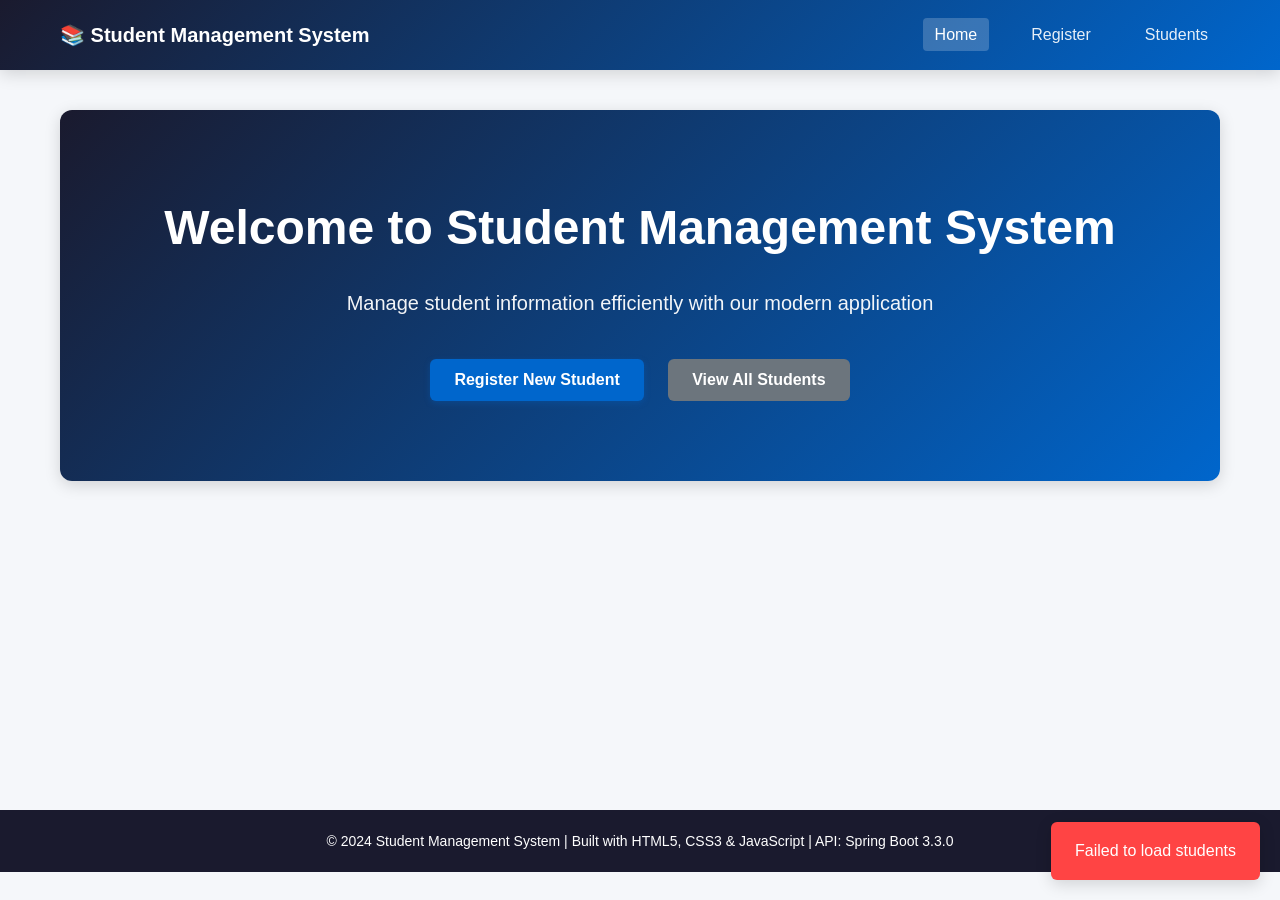
<file: src/main/resources/static/index.html>
<!DOCTYPE html>
<html lang="en">
<head>
    <meta charset="UTF-8">
    <meta name="viewport" content="width=device-width, initial-scale=1.0">
    <title>Student Management System - Registration & Management</title>
    
    <!-- Modular CSS -->
    <link rel="stylesheet" href="css/base.css">
    <link rel="stylesheet" href="css/navbar.css">
    <link rel="stylesheet" href="css/layout.css">
    <link rel="stylesheet" href="css/buttons.css">
    <link rel="stylesheet" href="css/forms.css">
    <link rel="stylesheet" href="css/list.css">
    <link rel="stylesheet" href="css/modal.css">
    <link rel="stylesheet" href="css/toast.css">
    <link rel="stylesheet" href="css/responsive.css">
</head>
<body>
    <!-- Navigation Bar -->
    <div id="navbar-placeholder"></div>

    <!-- Main Container -->
    <div class="container">
        <!-- Hero Section -->
        <section id="home" class="hero-section">
            <div class="hero-content">
                <h2>Welcome to Student Management System</h2>
                <p>Manage student information efficiently with our modern application</p>
                <button class="btn btn-primary" onclick="showSection('registerForm')">Register New Student</button>
                <button class="btn btn-secondary" onclick="showSection('studentList')">View All Students</button>
            </div>
        </section>

        <!-- Registration Form Section -->
        <div id="register-form-placeholder"></div>

        <!-- Students List Section -->
        <div id="student-list-placeholder"></div>
    </div>

    <!-- Toast Notification -->
    <div id="toast" class="toast"></div>

    <!-- Modal for Delete Confirmation -->
    <div id="deleteModal" class="modal hidden">
        <div class="modal-content">
            <h3>Confirm Delete</h3>
            <p id="deleteMessage">Are you sure you want to delete this student?</p>
            <div class="modal-actions">
                <button class="btn btn-danger" onclick="confirmDelete()">Delete</button>
                <button class="btn btn-secondary" onclick="closeDeleteModal()">Cancel</button>
            </div>
        </div>
    </div>

    <!-- Footer -->
    <footer class="footer">
        <p>&copy; 2024 Student Management System | Built with HTML5, CSS3 & JavaScript | API: Spring Boot 3.3.0</p>
    </footer>

    <!-- Initialize placeholder functions to prevent errors during loading -->
    <script>
        // Placeholder functions that will be replaced after module loads
        window.showSection = function(sectionId) {
            console.log('showSection called before module load:', sectionId);
            if (window._mainModuleReady) {
                window._showSectionImpl(sectionId);
            }
        };
        window.resetForm = function() {
            console.log('resetForm called before module load');
            if (window._mainModuleReady) {
                window._resetFormImpl();
            }
        };
        window.handleFormSubmit = function(event) {
            console.log('handleFormSubmit called before module load');
            if (window._mainModuleReady) {
                window._handleFormSubmitImpl(event);
            }
        };
        window.confirmDelete = function() {
            console.log('confirmDelete called before module load');
            if (window._mainModuleReady) {
                window._confirmDeleteImpl();
            }
        };
        window.closeDeleteModal = function() {
            console.log('closeDeleteModal called before module load');
            if (window._mainModuleReady) {
                window._closeDeleteModalImpl();
            }
        };
        window.handleSearch = function() {
            console.log('handleSearch called before module load');
            if (window._mainModuleReady) {
                window._handleSearchImpl();
            }
        };
        window._mainModuleReady = false;
    </script>

    <!-- Logic to Load Components and Main App -->
    <script type="module">
        async function loadComponent(id, path) {
            const response = await fetch(path);
            const text = await response.text();
            document.getElementById(id).outerHTML = text;
        }

        async function init() {
            try {
                // Load all components first
                await Promise.all([
                    loadComponent('navbar-placeholder', 'components/navbar.html'),
                    loadComponent('register-form-placeholder', 'components/register-form.html'),
                    loadComponent('student-list-placeholder', 'components/student-list.html')
                ]);

                // Import main module which sets up the entire application
                const mainModule = await import('./js/main.js');

                // Store real implementations
                window._showSectionImpl = mainModule.ui.showSection;
                window._resetFormImpl = mainModule.resetForm;
                window._handleFormSubmitImpl = mainModule.handleFormSubmit;
                window._confirmDeleteImpl = mainModule.confirmDelete;
                window._closeDeleteModalImpl = mainModule.closeDeleteModal;
                window._handleSearchImpl = mainModule.handleSearch;

                // Replace placeholder functions with real implementations
                window.showSection = mainModule.ui.showSection;
                window.resetForm = mainModule.resetForm;
                window.handleFormSubmit = mainModule.handleFormSubmit;
                window.confirmDelete = mainModule.confirmDelete;
                window.closeDeleteModal = mainModule.closeDeleteModal;
                window.handleSearch = mainModule.handleSearch;
                window.initApp = mainModule.initApp;

                // Mark module as ready
                window._mainModuleReady = true;

                // Initialize the application
                mainModule.initApp();

                console.log('✓ Application initialized successfully');
            } catch (error) {
                console.error('✗ Failed to initialize application:', error);
                alert('Failed to initialize application. Please refresh the page. Error: ' + error.message);
            }
        }

        // Initialize when DOM is ready
        if (document.readyState === 'loading') {
            document.addEventListener('DOMContentLoaded', init);
        } else {
            init();
        }
    </script>
</body>
</html>
</file>
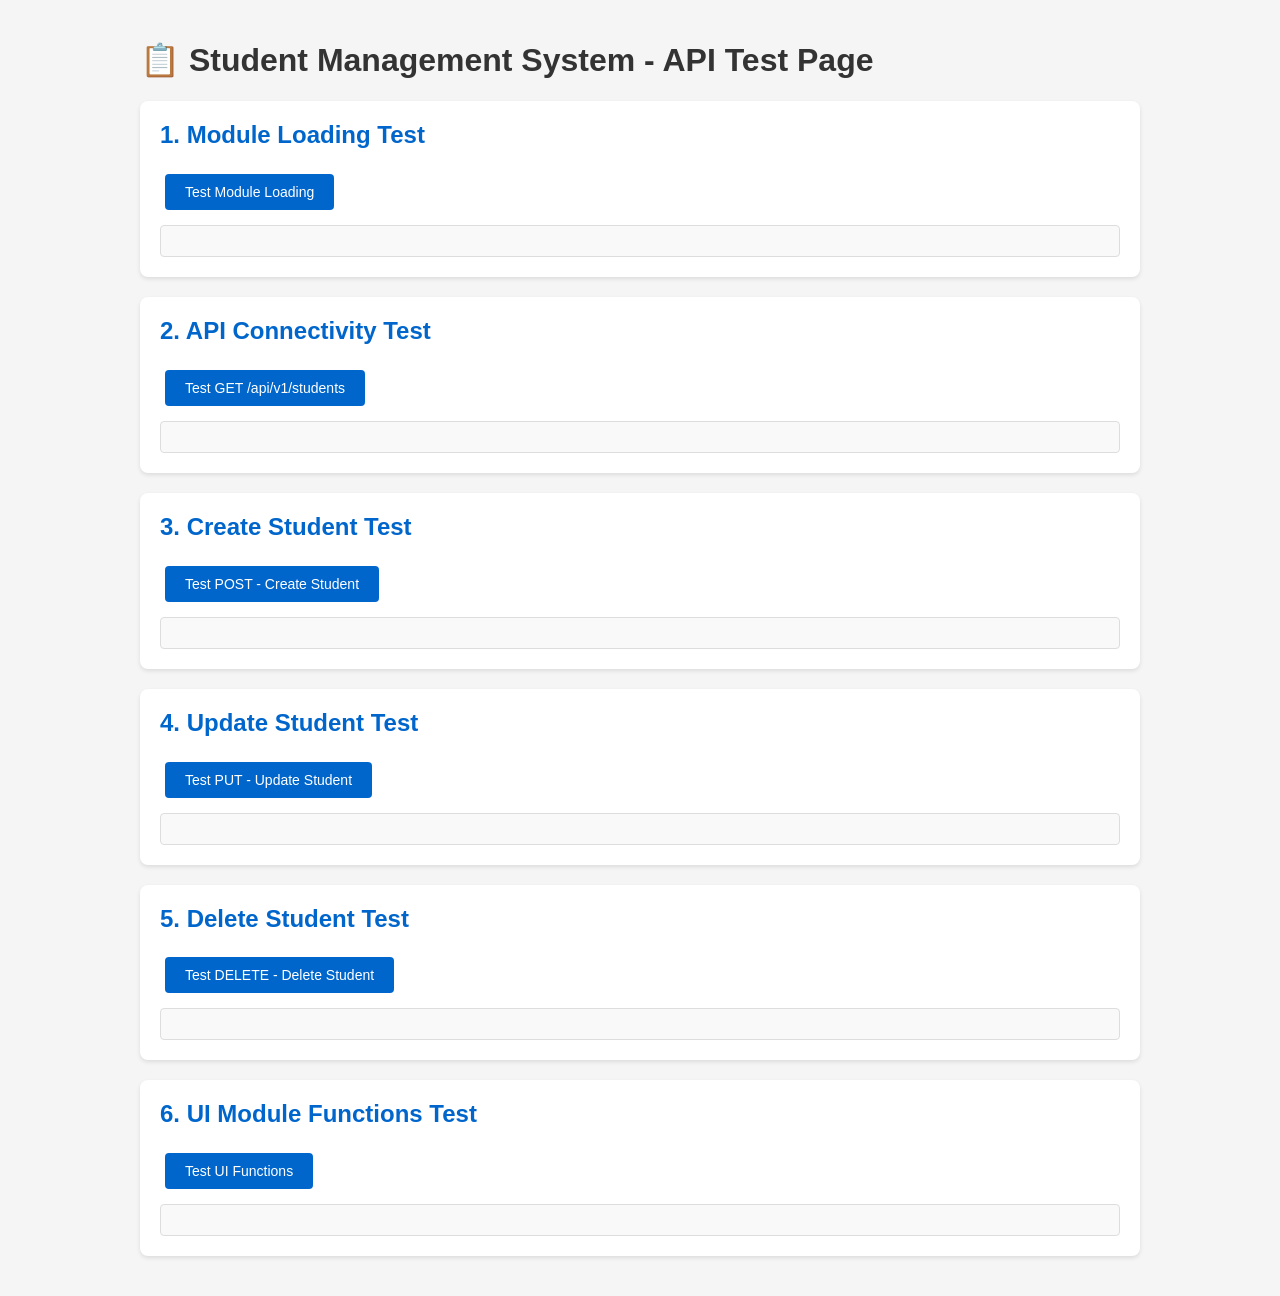
<file: src/main/resources/static/test-api.html>
<!DOCTYPE html>
<html lang="en">
<head>
    <meta charset="UTF-8">
    <meta name="viewport" content="width=device-width, initial-scale=1.0">
    <title>API Test Page</title>
    <style>
        body {
            font-family: Arial, sans-serif;
            max-width: 1000px;
            margin: 0 auto;
            padding: 20px;
            background-color: #f5f5f5;
        }
        .test-section {
            background: white;
            padding: 20px;
            margin: 20px 0;
            border-radius: 8px;
            box-shadow: 0 2px 4px rgba(0,0,0,0.1);
        }
        h1 { color: #333; }
        h2 { color: #0066cc; margin-top: 0; }
        button {
            background-color: #0066cc;
            color: white;
            border: none;
            padding: 10px 20px;
            border-radius: 4px;
            cursor: pointer;
            font-size: 14px;
            margin: 5px;
        }
        button:hover {
            background-color: #0052a3;
        }
        .result {
            background-color: #f9f9f9;
            border: 1px solid #ddd;
            padding: 15px;
            margin-top: 10px;
            border-radius: 4px;
            white-space: pre-wrap;
            word-break: break-all;
            font-family: monospace;
            font-size: 12px;
            max-height: 300px;
            overflow-y: auto;
        }
        .success { border-left: 4px solid #4caf50; }
        .error { border-left: 4px solid #f44336; }
        .info { border-left: 4px solid #2196f3; }
        .status {
            display: inline-block;
            padding: 5px 10px;
            border-radius: 3px;
            margin: 5px 0;
            font-weight: bold;
        }
        .status.success { background-color: #4caf50; color: white; }
        .status.error { background-color: #f44336; color: white; }
        .status.loading { background-color: #2196f3; color: white; }
    </style>
</head>
<body>
    <h1>📋 Student Management System - API Test Page</h1>

    <div class="test-section">
        <h2>1. Module Loading Test</h2>
        <button onclick="testModuleLoading()">Test Module Loading</button>
        <div id="moduleResult" class="result"></div>
    </div>

    <div class="test-section">
        <h2>2. API Connectivity Test</h2>
        <button onclick="testAPIConnectivity()">Test GET /api/v1/students</button>
        <div id="apiResult" class="result"></div>
    </div>

    <div class="test-section">
        <h2>3. Create Student Test</h2>
        <button onclick="testCreateStudent()">Test POST - Create Student</button>
        <div id="createResult" class="result"></div>
    </div>

    <div class="test-section">
        <h2>4. Update Student Test</h2>
        <button onclick="testUpdateStudent()">Test PUT - Update Student</button>
        <div id="updateResult" class="result"></div>
    </div>

    <div class="test-section">
        <h2>5. Delete Student Test</h2>
        <button onclick="testDeleteStudent()">Test DELETE - Delete Student</button>
        <div id="deleteResult" class="result"></div>
    </div>

    <div class="test-section">
        <h2>6. UI Module Functions Test</h2>
        <button onclick="testUIFunctions()">Test UI Functions</button>
        <div id="uiResult" class="result"></div>
    </div>

    <script type="module">
        const API_BASE_URL = 'http://localhost:8080/api/v1/students';
        let testStudentId = null;

        window.testModuleLoading = async function() {
            const resultDiv = document.getElementById('moduleResult');
            resultDiv.innerHTML = '<div class="status loading">Testing...</div>';

            try {
                // Ensure components are present so main module can initialize safely
                async function loadComponentInto(id, path) {
                    try {
                        const res = await fetch(path);
                        if (!res.ok) return;
                        const text = await res.text();
                        const placeholder = document.createElement('div');
                        placeholder.innerHTML = text;
                        // append to body so elements exist for scripts
                        document.body.appendChild(placeholder);
                    } catch (e) {
                        // ignore component load errors in test harness
                        console.warn('Component load failed', path, e);
                    }
                }

                await Promise.all([
                    loadComponentInto('navbar-placeholder', 'components/navbar.html'),
                    loadComponentInto('register-form-placeholder', 'components/register-form.html'),
                    loadComponentInto('student-list-placeholder', 'components/student-list.html')
                ]);

                const mainModule = await import('./js/main.js');
                let report = '✓ Module loading successful\n\n';
                report += 'Exported functions:\n';
                report += `  - initApp: ${typeof mainModule.initApp}\n`;
                report += `  - resetForm: ${typeof mainModule.resetForm}\n`;
                report += `  - handleFormSubmit: ${typeof mainModule.handleFormSubmit}\n`;
                report += `  - confirmDelete: ${typeof mainModule.confirmDelete}\n`;
                report += `  - closeDeleteModal: ${typeof mainModule.closeDeleteModal}\n`;
                report += `  - handleSearch: ${typeof mainModule.handleSearch}\n`;
                report += `  - ui: ${typeof mainModule.ui}\n`;
                report += `\nWindow functions:\n`;
                report += `  - window.showSection: ${typeof window.showSection}\n`;
                report += `  - window.resetForm: ${typeof window.resetForm}\n`;
                report += `  - window.handleFormSubmit: ${typeof window.handleFormSubmit}\n`;
                report += `  - window.confirmDelete: ${typeof window.confirmDelete}\n`;
                report += `  - window.closeDeleteModal: ${typeof window.closeDeleteModal}\n`;
                report += `  - window.handleSearch: ${typeof window.handleSearch}\n`;

                resultDiv.innerHTML = '<div class="result success">' + report + '</div>';
            } catch (error) {
                resultDiv.innerHTML = '<div class="result error">❌ Error:\n' + error.message + '</div>';
            }
        };

        window.testAPIConnectivity = async function() {
            const resultDiv = document.getElementById('apiResult');
            resultDiv.innerHTML = '<div class="status loading">Testing...</div>';

            try {
                const response = await fetch(API_BASE_URL);
                const data = await response.json();
                let report = `✓ API Connection Successful\n`;
                report += `Status: ${response.status}\n`;
                report += `Students Count: ${data.length}\n`;
                report += `\nFirst Student:\n${JSON.stringify(data[0], null, 2)}`;

                resultDiv.innerHTML = '<div class="result success">' + report + '</div>';
            } catch (error) {
                resultDiv.innerHTML = '<div class="result error">❌ Error:\n' + error.message + '</div>';
            }
        };

        window.testCreateStudent = async function() {
            const resultDiv = document.getElementById('createResult');
            resultDiv.innerHTML = '<div class="status loading">Testing...</div>';

            const testData = {
                firstName: 'Test',
                lastName: 'Student_' + Date.now(),
                email: 'test_' + Date.now() + '@example.com',
                phoneNumber: '9999999999',
                dateOfBirth: '2000-01-15'
            };

            try {
                const response = await fetch(API_BASE_URL, {
                    method: 'POST',
                    headers: { 'Content-Type': 'application/json' },
                    body: JSON.stringify(testData)
                });
                const data = await response.json();
                testStudentId = data.id;

                let report = `✓ Create Successful\n`;
                report += `Status: ${response.status}\n`;
                report += `Student ID: ${data.id}\n`;
                report += `Full Response:\n${JSON.stringify(data, null, 2)}`;

                resultDiv.innerHTML = '<div class="result success">' + report + '</div>';
            } catch (error) {
                resultDiv.innerHTML = '<div class="result error">❌ Error:\n' + error.message + '</div>';
            }
        };

        window.testUpdateStudent = async function() {
            const resultDiv = document.getElementById('updateResult');
            resultDiv.innerHTML = '<div class="status loading">Testing...</div>';

            if (!testStudentId) {
                resultDiv.innerHTML = '<div class="result error">❌ No student ID available. Create a student first.</div>';
                return;
            }

            const testData = {
                firstName: 'Updated',
                lastName: 'Student_' + Date.now(),
                email: 'updated_' + Date.now() + '@example.com',
                phoneNumber: '8888888888',
                dateOfBirth: '2000-01-15'
            };

            try {
                const response = await fetch(`${API_BASE_URL}/${testStudentId}`, {
                    method: 'PUT',
                    headers: { 'Content-Type': 'application/json' },
                    body: JSON.stringify(testData)
                });
                const data = await response.json();

                let report = `✓ Update Successful\n`;
                report += `Status: ${response.status}\n`;
                report += `Student ID: ${data.id}\n`;
                report += `Full Response:\n${JSON.stringify(data, null, 2)}`;

                resultDiv.innerHTML = '<div class="result success">' + report + '</div>';
            } catch (error) {
                resultDiv.innerHTML = '<div class="result error">❌ Error:\n' + error.message + '</div>';
            }
        };

        window.testDeleteStudent = async function() {
            const resultDiv = document.getElementById('deleteResult');
            resultDiv.innerHTML = '<div class="status loading">Testing...</div>';

            if (!testStudentId) {
                resultDiv.innerHTML = '<div class="result error">❌ No student ID available. Create a student first.</div>';
                return;
            }

            try {
                const response = await fetch(`${API_BASE_URL}/${testStudentId}`, {
                    method: 'DELETE'
                });

                let report = `✓ Delete Successful\n`;
                report += `Status: ${response.status}\n`;
                report += `Student ID Deleted: ${testStudentId}`;
                testStudentId = null;

                resultDiv.innerHTML = '<div class="result success">' + report + '</div>';
            } catch (error) {
                resultDiv.innerHTML = '<div class="result error">❌ Error:\n' + error.message + '</div>';
            }
        };

        window.testUIFunctions = async function() {
            const resultDiv = document.getElementById('uiResult');
            resultDiv.innerHTML = '<div class="status loading">Testing...</div>';

            try {
                const report = `✓ UI Functions Available\n\n` +
                    `window.showSection: ${typeof window.showSection}\n` +
                    `window.resetForm: ${typeof window.resetForm}\n` +
                    `window.handleFormSubmit: ${typeof window.handleFormSubmit}\n` +
                    `window.confirmDelete: ${typeof window.confirmDelete}\n` +
                    `window.closeDeleteModal: ${typeof window.closeDeleteModal}\n` +
                    `window.handleSearch: ${typeof window.handleSearch}\n` +
                    `window._mainModuleReady: ${window._mainModuleReady}\n\n` +
                    `All functions are accessible!`;

                resultDiv.innerHTML = '<div class="result success">' + report + '</div>';
            } catch (error) {
                resultDiv.innerHTML = '<div class="result error">❌ Error:\n' + error.message + '</div>';
            }
        };
    </script>
</body>
</html>
</file>
<file: src/main/resources/static/css/base.css>
/* Variables and Global Styles */
:root {
    --primary-color: #0066cc;
    --secondary-color: #00cc99;
    --danger-color: #ff4444;
    --warning-color: #ffaa00;
    --success-color: #00cc66;
    --dark-color: #1a1a2e;
    --light-color: #f5f7fa;
    --gray-color: #6c757d;
    --border-color: #dee2e6;
    --shadow: 0 2px 8px rgba(0, 0, 0, 0.1);
    --shadow-lg: 0 4px 16px rgba(0, 0, 0, 0.15);
    --transition: all 0.3s ease;
}

* {
    margin: 0;
    padding: 0;
    box-sizing: border-box;
}

html {
    scroll-behavior: smooth;
}

body {
    font-family: 'Segoe UI', Tahoma, Geneva, Verdana, sans-serif;
    color: var(--dark-color);
    background-color: var(--light-color);
    line-height: 1.6;
}

.container {
    max-width: 1200px;
    margin: 0 auto;
    padding: 40px 20px;
    min-height: calc(100vh - 200px);
}

.hidden {
    display: none !important;
}

.visible {
    display: block !important;
}
</file>
<file: src/main/resources/static/css/navbar.css>
/* Navigation Bar Styles */
.navbar {
    background: linear-gradient(135deg, var(--dark-color) 0%, var(--primary-color) 100%);
    padding: 0;
    box-shadow: var(--shadow-lg);
    position: sticky;
    top: 0;
    z-index: 1000;
}

.navbar-container {
    max-width: 1200px;
    margin: 0 auto;
    display: flex;
    justify-content: space-between;
    align-items: center;
    padding: 0 20px;
    height: 70px;
}

.logo {
    color: white;
    font-size: 24px;
    font-weight: bold;
    flex: 1;
}

.logo h1 {
    font-size: 20px;
    margin: 0;
}

.nav-menu {
    display: flex;
    list-style: none;
    gap: 30px;
}

.nav-link {
    color: rgba(255, 255, 255, 0.9);
    text-decoration: none;
    font-weight: 500;
    transition: var(--transition);
    cursor: pointer;
    padding: 8px 12px;
    border-radius: 4px;
}

.nav-link:hover,
.nav-link.active {
    color: white;
    background-color: rgba(255, 255, 255, 0.2);
}
</file>
<file: src/main/resources/static/css/layout.css>
/* Animations */
@keyframes slideIn {
    from {
        opacity: 0;
        transform: translateX(-20px);
    }
    to {
        opacity: 1;
        transform: translateX(0);
    }
}

@keyframes slideInRight {
    from {
        opacity: 0;
        transform: translateX(400px);
    }
    to {
        opacity: 1;
        transform: translateX(0);
    }
}

@keyframes slideInUp {
    from {
        opacity: 0;
        transform: translateY(20px);
    }
    to {
        opacity: 1;
        transform: translateY(0);
    }
}

@keyframes fadeIn {
    from {
        opacity: 0;
    }
    to {
        opacity: 1;
    }
}

@keyframes pulse {
    0%, 100% {
        opacity: 1;
    }
    50% {
        opacity: 0.5;
    }
}

.hero-section {
    text-align: center;
    padding: 80px 40px;
    background: linear-gradient(135deg, var(--dark-color), var(--primary-color));
    color: white;
    border-radius: 12px;
    margin-bottom: 40px;
    box-shadow: var(--shadow-lg);
}

.hero-content h2 {
    font-size: 48px;
    margin-bottom: 20px;
    font-weight: 700;
}

.hero-content p {
    font-size: 20px;
    margin-bottom: 40px;
    opacity: 0.95;
}

.hero-section .btn {
    margin: 0 10px;
}

.footer {
    background-color: var(--dark-color);
    color: white;
    text-align: center;
    padding: 20px;
    margin-top: 40px;
}

.footer p {
    margin: 0;
    font-size: 14px;
}
</file>
<file: src/main/resources/static/css/buttons.css>
/* Button Styles */
.btn {
    padding: 12px 24px;
    border: none;
    border-radius: 6px;
    font-size: 16px;
    font-weight: 600;
    cursor: pointer;
    transition: var(--transition);
    display: inline-block;
    text-decoration: none;
    text-align: center;
}

.btn-primary {
    background-color: var(--primary-color);
    color: white;
    box-shadow: 0 2px 6px rgba(0, 102, 204, 0.3);
}

.btn-primary:hover {
    background-color: #0052a3;
    transform: translateY(-2px);
    box-shadow: 0 4px 12px rgba(0, 102, 204, 0.4);
}

.btn-secondary {
    background-color: var(--gray-color);
    color: white;
}

.btn-secondary:hover {
    background-color: #5a6268;
    transform: translateY(-2px);
}

.btn-danger {
    background-color: var(--danger-color);
    color: white;
    padding: 10px 16px;
    font-size: 14px;
}

.btn-danger:hover {
    background-color: #e63333;
    transform: scale(1.05);
}

.btn-success {
    background-color: var(--success-color);
    color: white;
}

.btn-success:hover {
    background-color: #00aa55;
}

.btn-warning {
    background-color: var(--warning-color);
    color: white;
}

.btn-warning:hover {
    background-color: #e69900;
}

.btn-sm {
    padding: 6px 12px;
    font-size: 14px;
    margin: 0 4px;
}
</file>
<file: src/main/resources/static/css/forms.css>
/* Form Sections */
.form-section {
    display: flex;
    justify-content: center;
    align-items: center;
    min-height: 500px;
}

.form-container {
    background: white;
    padding: 40px;
    border-radius: 12px;
    box-shadow: var(--shadow-lg);
    width: 100%;
    max-width: 500px;
    animation: slideIn 0.3s ease;
}

.form-header {
    display: flex;
    justify-content: space-between;
    align-items: center;
    margin-bottom: 30px;
    border-bottom: 2px solid var(--light-color);
    padding-bottom: 15px;
}

.form-header h2 {
    color: var(--dark-color);
    font-size: 28px;
    margin: 0;
}

.close-btn {
    background: none;
    border: none;
    font-size: 24px;
    cursor: pointer;
    color: var(--gray-color);
    transition: var(--transition);
}

.close-btn:hover {
    color: var(--danger-color);
}

.student-form {
    display: flex;
    flex-direction: column;
    gap: 20px;
}

.form-group {
    display: flex;
    flex-direction: column;
}

.form-group label {
    font-weight: 600;
    margin-bottom: 8px;
    color: var(--dark-color);
    font-size: 14px;
}

.required {
    color: var(--danger-color);
}

.form-group input {
    padding: 12px 15px;
    border: 2px solid var(--border-color);
    border-radius: 6px;
    font-size: 14px;
    transition: var(--transition);
    font-family: inherit;
}

.form-group input:focus {
    outline: none;
    border-color: var(--primary-color);
    box-shadow: 0 0 0 3px rgba(0, 102, 204, 0.1);
}

.form-group input::placeholder {
    color: #aaa;
}

.error-message {
    color: var(--danger-color);
    font-size: 12px;
    margin-top: 4px;
    min-height: 18px;
}

.form-actions {
    display: flex;
    gap: 10px;
    margin-top: 10px;
}

.form-actions button {
    flex: 1;
}
</file>
<file: src/main/resources/static/css/list.css>
/* List Section, Statistics and Tables */
.list-section {
    animation: fadeIn 0.3s ease;
}

.list-header {
    display: flex;
    justify-content: space-between;
    align-items: center;
    margin-bottom: 30px;
    flex-wrap: wrap;
    gap: 20px;
}

.list-header h2 {
    color: var(--dark-color);
    font-size: 32px;
    margin: 0;
}

.search-bar {
    display: flex;
    gap: 10px;
    flex: 1;
    min-width: 300px;
}

.search-bar input {
    flex: 1;
    padding: 12px 15px;
    border: 2px solid var(--border-color);
    border-radius: 6px;
    font-size: 14px;
    transition: var(--transition);
}

.search-bar input:focus {
    outline: none;
    border-color: var(--primary-color);
    box-shadow: 0 0 0 3px rgba(0, 102, 204, 0.1);
}

/* Statistics Card */
.stats-card {
    display: grid;
    grid-template-columns: repeat(auto-fit, minmax(200px, 1fr));
    gap: 20px;
    margin-bottom: 30px;
}

.stat {
    background: white;
    padding: 25px;
    border-radius: 12px;
    box-shadow: var(--shadow);
    text-align: center;
    border-left: 4px solid var(--primary-color);
    transition: var(--transition);
}

.stat:hover {
    transform: translateY(-5px);
    box-shadow: var(--shadow-lg);
}

.stat h3 {
    color: var(--primary-color);
    font-size: 36px;
    margin-bottom: 10px;
}

.stat p {
    color: var(--gray-color);
    font-size: 14px;
}

/* Tables */
.table-responsive {
    overflow-x: auto;
    border-radius: 12px;
    box-shadow: var(--shadow);
    background: white;
}

.students-table {
    width: 100%;
    border-collapse: collapse;
    font-size: 14px;
}

.students-table thead {
    background: linear-gradient(135deg, var(--dark-color), var(--primary-color));
    color: white;
}

.students-table th {
    padding: 18px;
    text-align: left;
    font-weight: 600;
}

.students-table td {
    padding: 15px 18px;
    border-bottom: 1px solid var(--border-color);
}

.students-table tbody tr {
    transition: var(--transition);
}

.students-table tbody tr:hover {
    background-color: #f8f9fa;
}

.students-table tbody tr:last-child td {
    border-bottom: none;
}

.students-table .action-buttons {
    display: flex;
    gap: 6px;
    flex-wrap: wrap;
}

.students-table .loading {
    text-align: center;
    color: var(--gray-color);
}

/* No Data Message */
.no-data-message {
    text-align: center;
    padding: 60px 40px;
    background: white;
    border-radius: 12px;
    box-shadow: var(--shadow);
    margin-top: 20px;
}

.no-data-message p {
    font-size: 24px;
    color: var(--gray-color);
    margin-bottom: 20px;
}
</file>
<file: src/main/resources/static/css/modal.css>
/* Modal Styles */
.modal {
    display: flex;
    justify-content: center;
    align-items: center;
    position: fixed;
    top: 0;
    left: 0;
    right: 0;
    bottom: 0;
    background-color: rgba(0, 0, 0, 0.5);
    z-index: 2000;
    animation: fadeIn 0.2s ease;
}

.modal.hidden {
    display: none;
}

.modal-content {
    background: white;
    padding: 30px 40px;
    border-radius: 12px;
    box-shadow: var(--shadow-lg);
    max-width: 400px;
    width: 90%;
    animation: slideInUp 0.3s ease;
}

.modal-content h3 {
    color: var(--dark-color);
    margin-bottom: 15px;
    font-size: 22px;
}

.modal-content p {
    color: var(--gray-color);
    margin-bottom: 25px;
}

.modal-actions {
    display: flex;
    gap: 10px;
}

.modal-actions button {
    flex: 1;
}
</file>
<file: src/main/resources/static/css/toast.css>
/* Toast Notifications */
.toast {
    position: fixed;
    bottom: 20px;
    right: 20px;
    padding: 16px 24px;
    background-color: var(--dark-color);
    color: white;
    border-radius: 6px;
    box-shadow: var(--shadow-lg);
    max-width: 400px;
    animation: slideInRight 0.3s ease;
    z-index: 3000;
    display: none;
}

.toast.show {
    display: block;
}

.toast.success {
    background-color: var(--success-color);
}

.toast.error {
    background-color: var(--danger-color);
}

.toast.warning {
    background-color: var(--warning-color);
}

.toast.info {
    background-color: var(--primary-color);
}
</file>
<file: src/main/resources/static/css/responsive.css>
/* Responsive Design */
@media (max-width: 768px) {
    .navbar-container {
        flex-direction: column;
        height: auto;
        padding: 15px 20px;
        gap: 15px;
    }

    .nav-menu {
        width: 100%;
        flex-direction: column;
        gap: 10px;
        text-align: center;
    }

    .container {
        padding: 20px 15px;
    }

    .hero-content h2 {
        font-size: 32px;
    }

    .hero-content p {
        font-size: 16px;
    }

    .form-container {
        padding: 30px 20px;
    }

    .list-header {
        flex-direction: column;
    }

    .list-header h2 {
        font-size: 24px;
    }

    .search-bar {
        width: 100%;
        flex-direction: column;
    }

    .stats-card {
        grid-template-columns: 1fr;
    }

    .students-table {
        font-size: 12px;
    }

    .students-table th,
    .students-table td {
        padding: 10px;
    }

    .students-table .action-buttons {
        flex-direction: column;
        gap: 4px;
    }

    .students-table .btn-sm {
        width: 100%;
        padding: 8px 12px;
    }

    .toast {
        left: 20px;
        right: 20px;
        max-width: none;
    }
}

@media (max-width: 480px) {
    .logo h1 {
        font-size: 18px;
    }

    .hero-section {
        padding: 40px 20px;
    }

    .btn {
        width: 100%;
        margin: 5px 0 !important;
    }

    .form-header h2 {
        font-size: 22px;
    }
}
</file>
